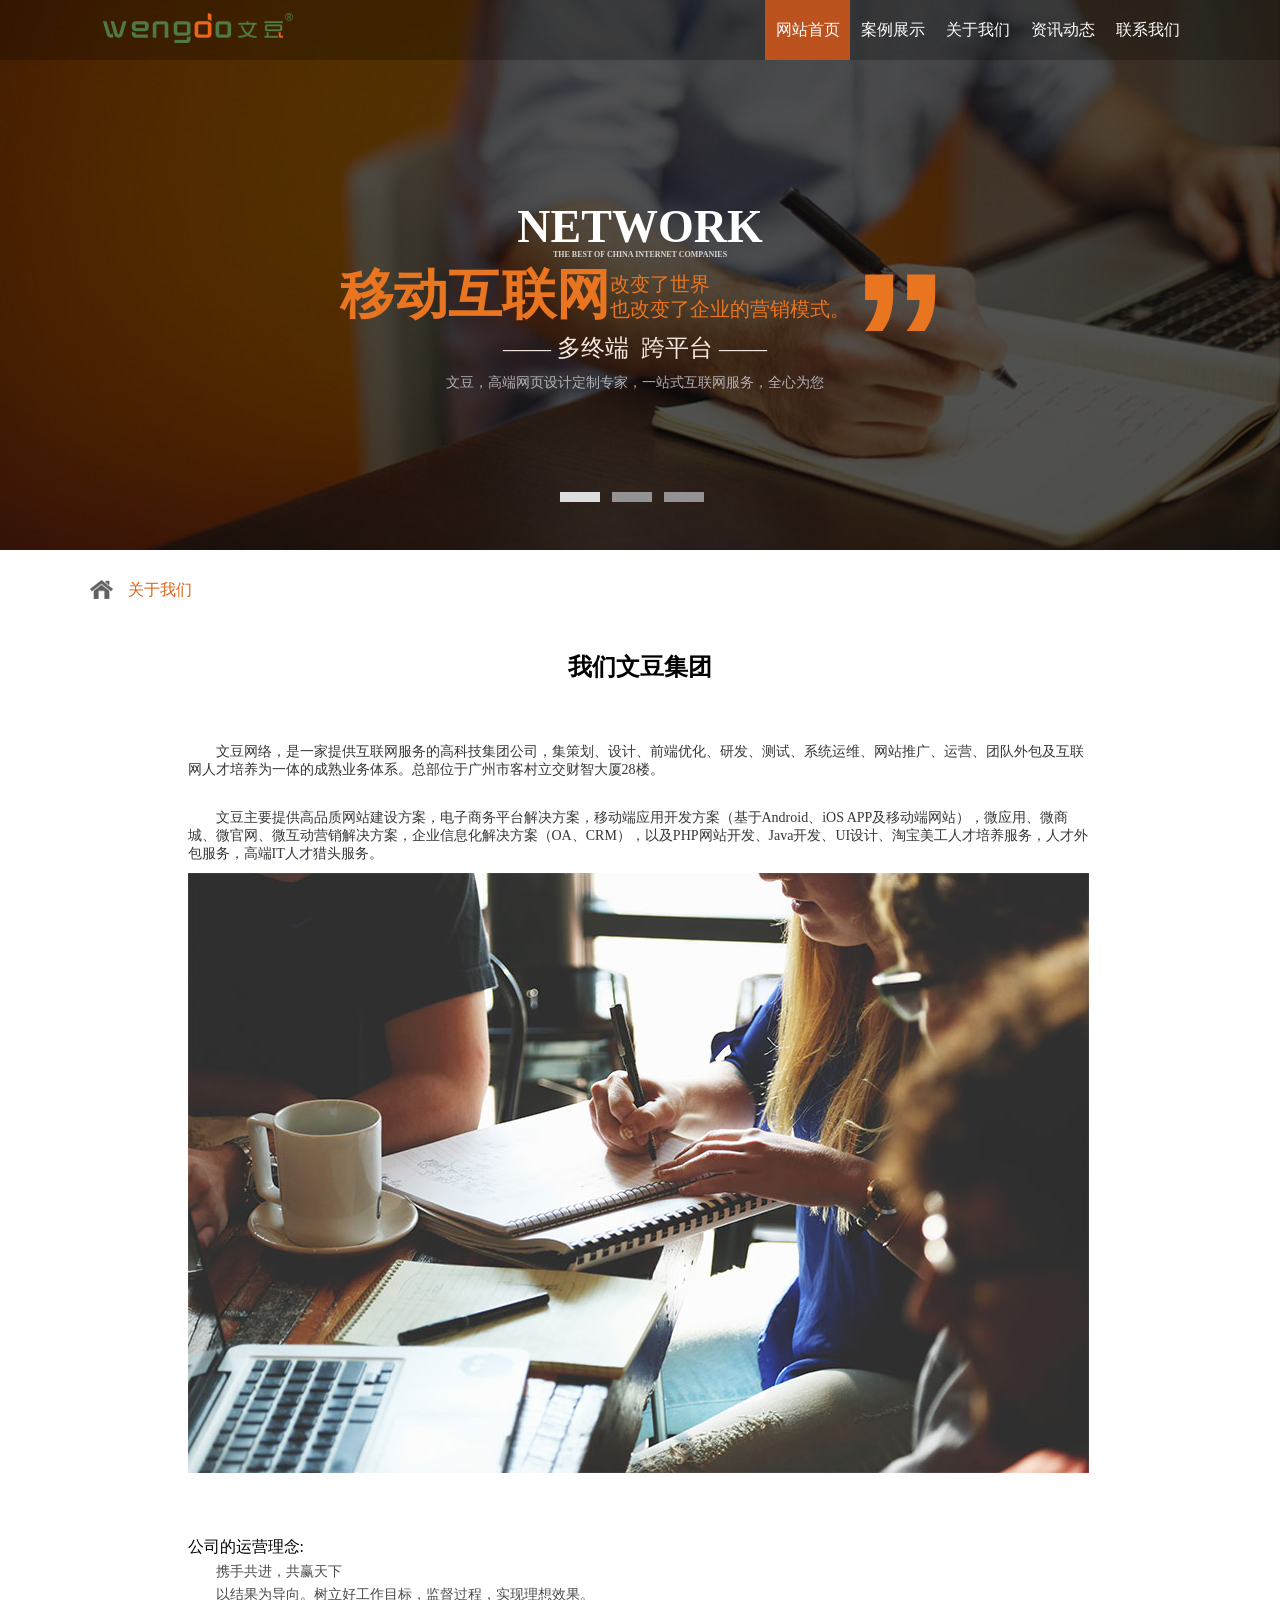
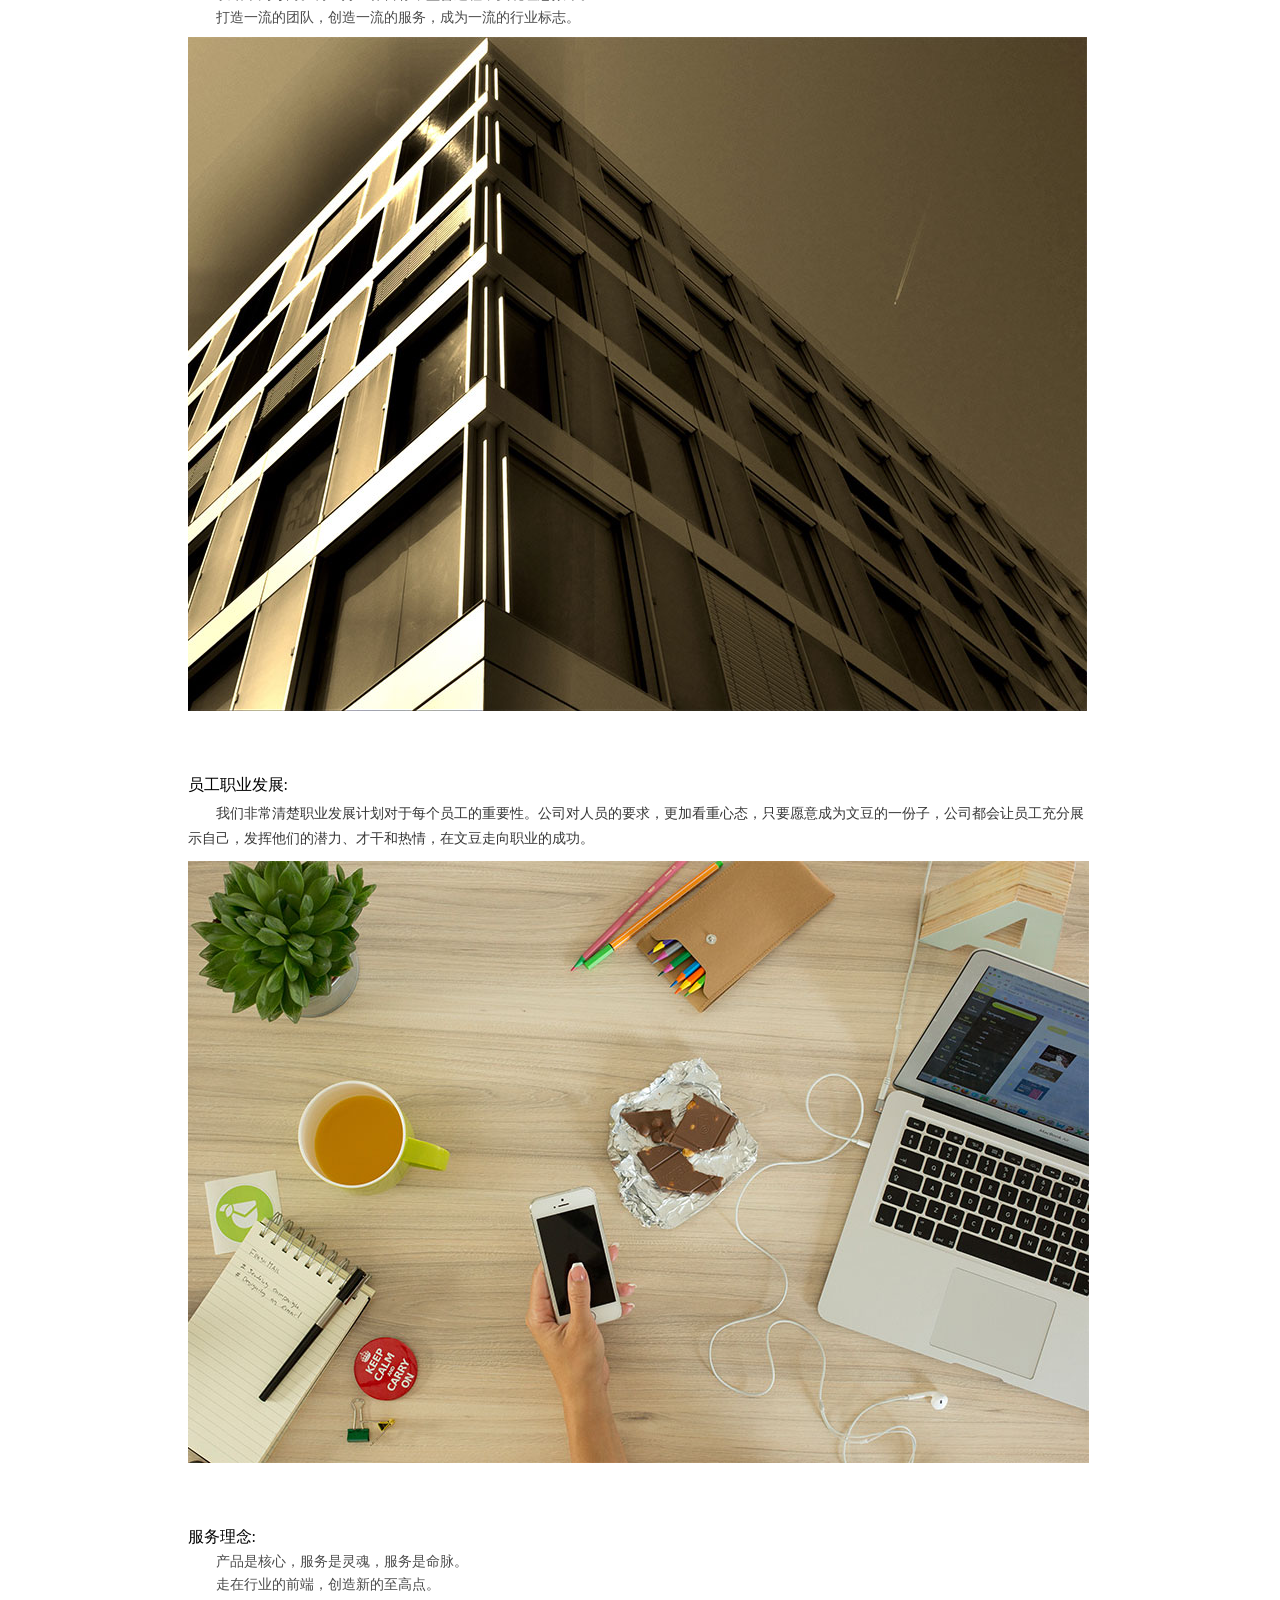
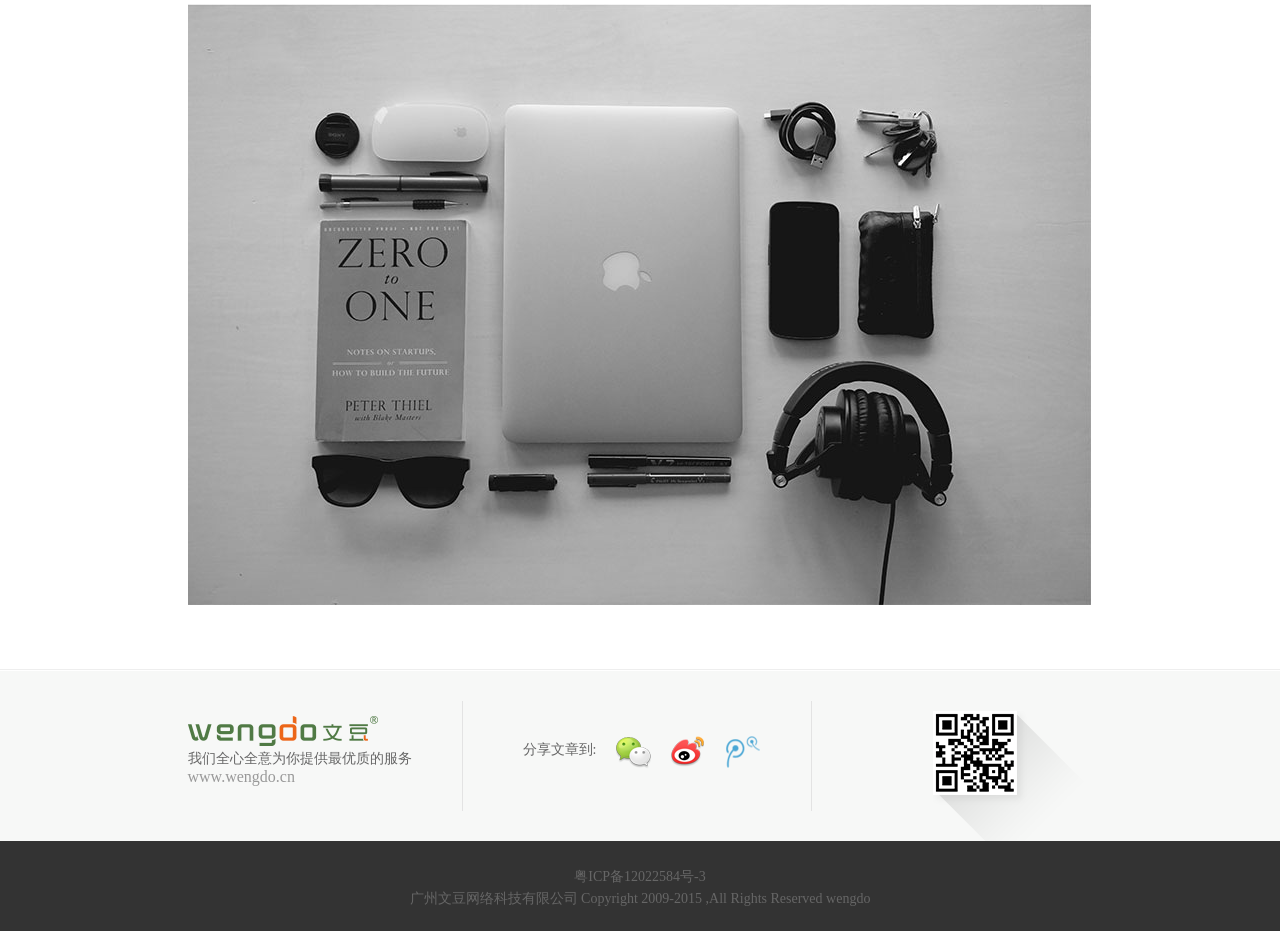
<file: index1.html>
<!DOCTYPE html>
<html lang="en">
<head>
	<meta charset="UTF-8">
	<title>Document</title>
	<link rel="stylesheet" href="index.css">
</head>
<body>
	<header>
		<div class="common_width">
			<img src="images/logo.png" alt="logo">
			<ul>
				<li class="active"><a href="javascript:;">网站首页</a></li>
				<li><a href="javascript:;">案例展示</a></li>
				<li><a href="javascript:;">关于我们</a></li>
				<li><a href="javascript:;">资讯动态</a></li>
				<li><a href="javascript:;">联系我们</a></li>
			</ul>
		</div>
	</header>
	<div class="banner">
		<div class="banner_cover">
			<div class="center_box">
				<h2>NETWORK</h2>
				<h6>THE BEST OF CHINA INTERNET COMPANIES</h6>
				<h1>移动互联网</h1>
				<h5>改变了世界</h5>
				<h5 class="change">也改变了企业的营销模式。</h5>
				<span>&rdquo;</span>
				<div class="clear"></div>
				<h4>—— 多终端&nbsp;&nbsp;跨平台 ——</h4>
				<p>文豆，高端网页设计定制专家，一站式互联网服务，全心为您</p>
				<ul>
					<li class="active"></li>
					<li></li>
					<li></li>
				</ul>
			</div>
		</div>
	</div>
	<div class="content">
		<div class="common_width">
			<h2><img src="images/home.png" alt="home">关于我们</h2>
			<div class="content_center">
				<h1>我们文豆集团</h1>
				<p>文豆网络，是一家提供互联网服务的高科技集团公司，集策划、设计、前端优化、研发、测试、系统运维、网站推广、运营、团队外包及互联网人才培养为一体的成熟业务体系。总部位于广州市客村立交财智大厦28楼。</p>
				<p>文豆主要提供高品质网站建设方案，电子商务平台解决方案，移动端应用开发方案（基于Android、iOS APP及移动端网站），微应用、微商城、微官网、微互动营销解决方案，企业信息化解决方案（OA、CRM），以及PHP网站开发、Java开发、UI设计、淘宝美工人才培养服务，人才外包服务，高端IT人才猎头服务。</p>
				<img src="images/pic1.jpg" alt="pic1">
				<dl>
					<dt>公司的运营理念: </dt>
					<dd>携手共进，共赢天下</dd>
					<dd>以结果为导向。树立好工作目标，监督过程，实现理想效果。</dd>
					<dd>打造一流的团队，创造一流的服务，成为一流的行业标志。</dd>
				</dl>
				<img src="images/pic2.jpg" alt="pic2">
				<h3>员工职业发展: </h3>
				<p class="no">我们非常清楚职业发展计划对于每个员工的重要性。公司对人员的要求，更加看重心态，只要愿意成为文豆的一份子，公司都会让员工充分展示自己，发挥他们的潜力、才干和热情，在文豆走向职业的成功。</p>
				<img src="images/pic3.jpg" alt="pic3">
				<dl>
					<dt>服务理念: </dt>
					<dd>产品是核心，服务是灵魂，服务是命脉。</dd>
					<dd>走在行业的前端，创造新的至高点。</dd>
				</dl>
				<img src="images/pic4.jpg" alt="pic4">
			</div>
		</div>
	</div>
	<div class="footer_box">
		<div class="content_center">
			<div class="left">
				<img src="images/logo.png" alt="logo">
				<p>我们全心全意为你提供最优质的服务</p>
				<h4>www.wengdo.cn</h4>
			</div>
			<span class="line"></span>
			<div class="center">
				<p>分享文章到: </p>
				<ul>
					<li class="wx"></li>
					<li class="qq"></li>
					<li class="wb"></li>
				</ul>
			</div>
			<span class="line"></span>
			<div class="right">
				<img src="images/code.png" alt="code">
			</div>
		</div>
	</div>
	<footer>
		<p>粤ICP备12022584号-3</p>
		<p>广州文豆网络科技有限公司 Copyright 2009-2015 ,All Rights Reserved wengdo</p>
	</footer>
</body>
</html>
</file>
<file: index.css>
*{
	margin:0;
	padding:0;
	font-family: "微软雅黑";
}
.common_width{
	width:1100px;
	margin:0 auto;
}
.clear{
	clear:left;
}

header{
	width:100%;
	height:60px;
	background:rgba(0,0,0,0.24);
	position: fixed;
	z-index: 2;
}
header img{
	float: left;
	margin:13px;
	cursor: pointer;
}
header ul{
	float: right;
	list-style: none;
}
header ul li{
	float: left;
	width: 85px;
	line-height: 60px;
}
header ul li:hover,header ul li.active{
	background: rgb(188,83,31);	
}
header ul li a{
	display: block;
	width: 85px;
	height: 60px;
	text-decoration: none;
	color:#FEFEFE;
	text-align: center;
}
.content_center{
	width:905px;
	margin:0 auto;
}

.banner{
	width: 100%;
	height: 550px;
	background-image: url(images/banner.jpg);
	background-size: 100%;
	position: relative;
}
.banner .banner_cover{
	width: 100%;
	height: 550px;
	background: rgba(0,0,0,0.68);
	position: absolute;
	top: 0;
}
.banner .banner_cover .center_box{
	width: 600px;
	height: 350px;
	margin: 200px auto 0;
}
.banner .banner_cover .center_box h2{
	font-size: 46px;
	color:#fff;
	font-weight: bold;
	text-align: center;
	height: 50px;
}
.banner .banner_cover .center_box h6{
	text-align: center;
	font-size: 8px;
	color:#d6d6d6;
	margin-top:0;
}
.banner .banner_cover .center_box h1{
	font-size: 54px;
	font-weight: bold;
	color:#e97520;
	text-align: center;
	float: left;
}
.banner .banner_cover .center_box h5{
	color:#e97520;
	font-size:20px;
	width:240px;
	float: left;
	margin-top:15px;
	line-height: 20px;
	font-weight: normal;
}
.banner .banner_cover .center_box .change{
	margin-top:5px;
}
.banner .banner_cover .center_box span{
	display: block;
	width:90px;
	height: 250px;
	font-size:200px;
	font-weight:bold;
	color:#e97520;
	float: right;
	line-height: 100px;
	font-family:"Arial";
}
.banner .banner_cover .center_box h4{
	font-size:24px;
	color:#F3E7DF;
	font-weight:normal;
	text-align:center;
	margin-left: 80px;
}
.banner .banner_cover .center_box p{
	font-size:14px;
	color:#B2B1B3;
	text-align:center;
	margin: 10px 0 0 80px;
}
.banner .banner_cover .center_box ul{
	list-style:none;
	width:160px;
	height:30px;
	margin:100px auto;
}
.banner .banner_cover .center_box ul li{
	width:40px;
	height: 10px;
	background:#939393;
	float: left;
	margin-right: 12px;
	cursor: pointer;
}
.banner .banner_cover .center_box ul li.active,.banner .banner_cover .center_box ul li:hover{
	background:#DDDDDD;
}


.content{
	overflow: hidden;
	border-bottom:1px solid #EEEEEE;
}
.content h2{
	color:#de6115;
	font-size:16px;
	font-weight:normal;
	margin-top: 30px;
	text-indent:15px;
}
.content h2 img{
	display: block;
	float: left;
	line-height: 30px;
}
.content h1{
	text-align:center;
	margin: 50px 0 60px;
	font-size:24px;
	font-weight:bold;
}
.content .content_center p{
	font-size:14px;
	color:#373737;
	text-indent:2em;
	margin-top: 30px;
}
.content .content_center img{
	margin: 10px 0 60px 0;
}
.content .content_center dd{
	text-indent:2em;
	color:#4B4B4B;
	font-size:14px;
	margin-top:5px;
}
.content .content_center h3{
	font-size:16px;
	font-weight:normal;
}
.content .content_center p.no{
	margin-top:5px;
	line-height: 25px;
}

.footer_box{
	width:100%;
	height:170px;
	background:#F7F8F7;
	margin-top:1px;
	overflow: hidden;
}
.footer_box .content_center .left{
	float: left;
}
.footer_box .content_center .left img{
	margin-top:45px;
}
.footer_box .content_center .left p{
	font-size:14px;
	color:#666;
}
.footer_box .content_center .left h4{
	font-size:16px;
	color:#999;
	font-weight:normal;
}
.footer_box .content_center .line{
	display: block;
	width:1px;
	height: 110px;
	background:#E3E3E3;
	float: left;
	margin: 30px 0 0 50px;
}
.footer_box .content_center .center{
	float: left;
}
.footer_box .content_center .center p{
	margin:70px 0 0 60px;
	color:#666;
	font-size:14px;
	float: left;
}
.footer_box .content_center .center ul{
	list-style:none;
	float: left;
	margin-top: 65px;
}
.footer_box .content_center .center ul li{
	float: left;
	margin-left: 20px;
	display: block;
	width:35px;
	height: 35px;
	cursor: pointer;
}
.footer_box .content_center .center ul li.wx{
	background:url(images/icon.png) 0 0 no-repeat;
}
.footer_box .content_center .center ul li.qq{
	background:url(images/icon.png) -55px 0 no-repeat;
}
.footer_box .content_center .center ul li.wb{
	background:url(images/icon.png) -110px 0 no-repeat;
}
.footer_box .content_center .right img{
	margin-top:40px;
	float: right;
}

footer{
	width:100%;
	height: 90px;
	background:#333333;
	overflow: hidden;
}
footer p{
	text-align:center;
	color:#666;
	font-size:14px;
	line-height: 22px;
}
footer p:first-child{
	margin-top: 25px;
}
</file>
